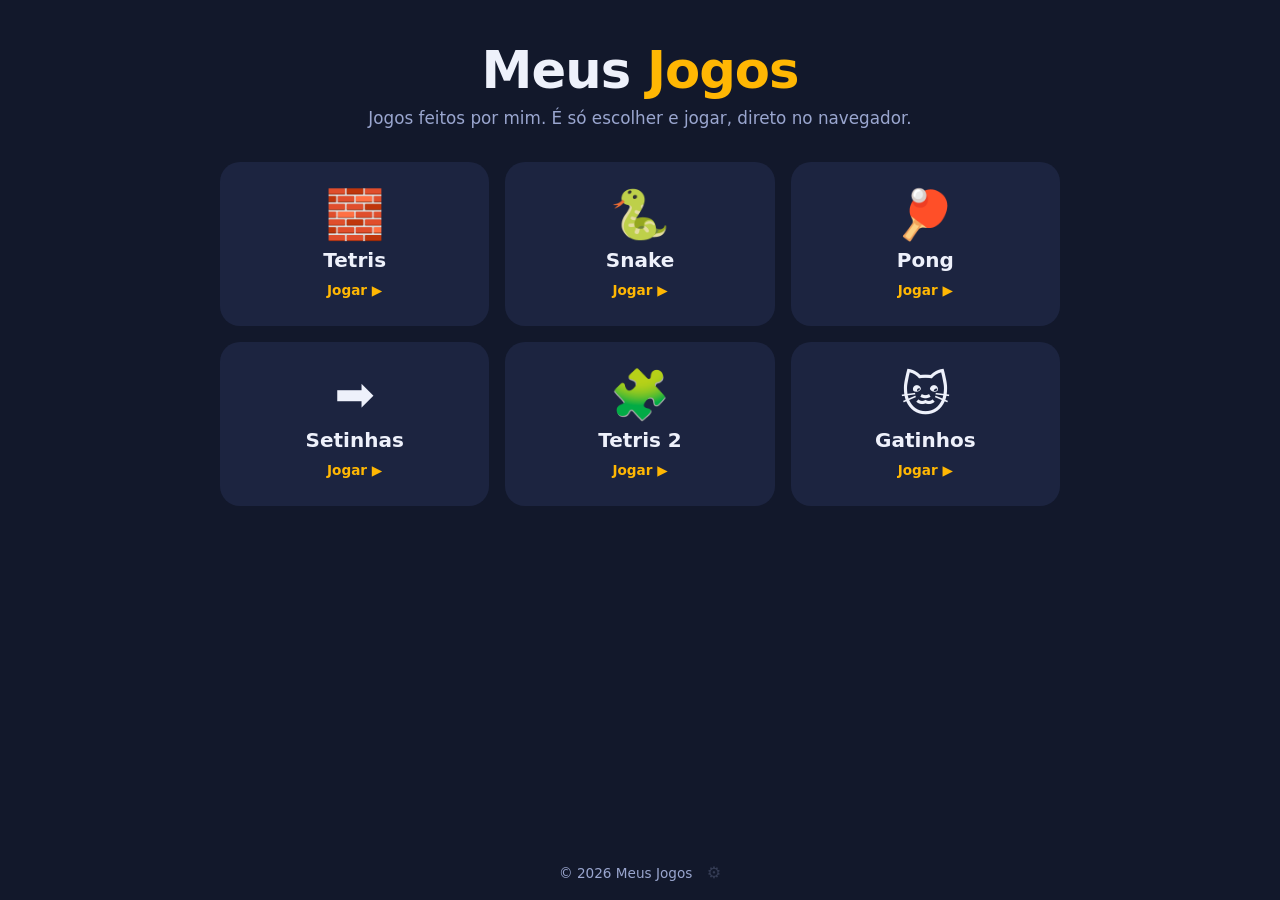
<file: index.html>
<!DOCTYPE html>
<html lang="pt-BR">
<head>
<meta charset="UTF-8">
<meta name="viewport" content="width=device-width, initial-scale=1">
<title>Meus Jogos</title>
<meta name="description" content="Jogos feitos por mim para jogar direto no navegador.">
<link rel="stylesheet" href="style.css">
</head>
<body>
<main>
  <header>
    <h1>Meus <span>Jogos</span></h1>
    <p class="sub">Jogos feitos por mim. É só escolher e jogar, direto no navegador.</p>
  </header>
  <ul class="grade" id="grade"></ul>
  <p class="vazio" id="vazio" hidden>Novos jogos em breve.</p>
</main>
<footer>
  © <span id="ano"></span> Meus Jogos
  <a class="admin-link" href="admin.html" aria-label="Administração" title="Administração">⚙</a>
</footer>
<script src="app.js"></script>
<script>
document.getElementById('ano').textContent = new Date().getFullYear();
carregarLinks().then(lista => {
  const grade = document.getElementById('grade');
  const ativos = lista.filter(l => l.ativo);
  document.getElementById('vazio').hidden = ativos.length > 0;
  ativos.forEach(l => {
    const li = document.createElement('li');
    const a = document.createElement('a');
    a.className = 'jogo';
    a.href = l.url;
    const ico = document.createElement('span'); ico.className = 'ico'; ico.textContent = l.icone || '🎮';
    const nome = document.createElement('span'); nome.className = 'nome'; nome.textContent = l.titulo;
    const j = document.createElement('span'); j.className = 'jogar'; j.textContent = 'Jogar ▶';
    a.append(ico, nome, j);
    li.appendChild(a); grade.appendChild(li);
  });
});
</script>
</body>
</html>
</file>
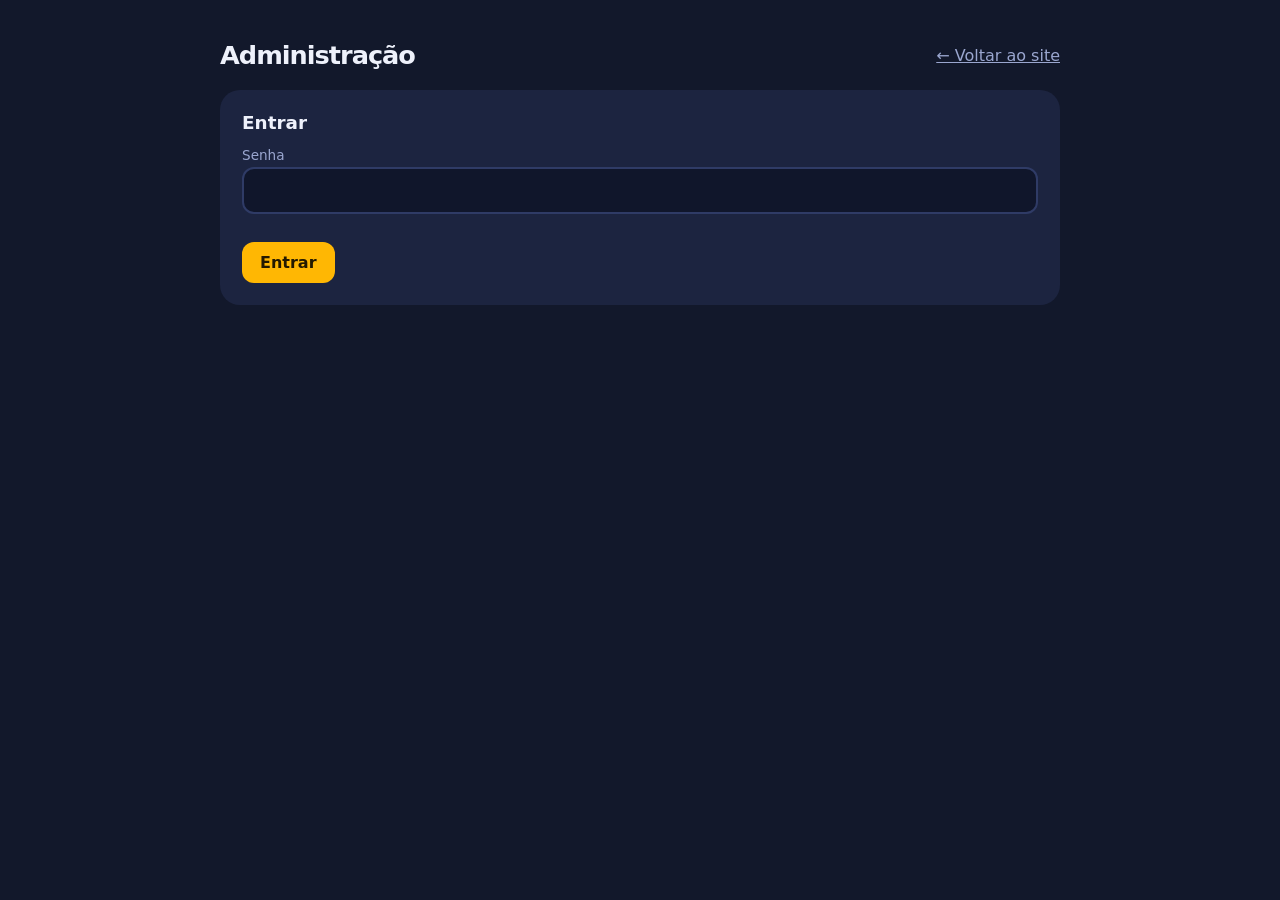
<file: admin.html>
<!DOCTYPE html>
<html lang="pt-BR">
<head>
<meta charset="UTF-8">
<meta name="viewport" content="width=device-width, initial-scale=1">
<meta name="robots" content="noindex, nofollow">
<title>Administração · Meus Jogos</title>
<link rel="stylesheet" href="style.css">
</head>
<body>
<main>
  <div class="topo"><h1 style="font-size:1.6rem;margin:0">Administração</h1><a href="index.html">← Voltar ao site</a></div>

  <section class="painel" id="telaLogin">
    <h2>Entrar</h2>
    <label for="senha">Senha</label>
    <input type="password" id="senha" autocomplete="current-password">
    <p class="msg erro" id="msgLogin" role="alert"></p>
    <button id="btnEntrar">Entrar</button>
  </section>

  <div id="telaAdmin" hidden>
    <section class="painel">
      <h2>Adicionar link</h2>
      <div class="form-add">
        <div><label for="novoTitulo">Nome do jogo</label><input type="text" id="novoTitulo" placeholder="Ex.: Memória"></div>
        <div><label for="novoUrl">Endereço (link)</label><input type="url" id="novoUrl" placeholder="https://..."></div>
        <button id="btnAdd">Adicionar</button>
      </div>
      <p class="msg" id="msgAdd" role="status"></p>
    </section>

    <section class="painel">
      <h2>Links</h2>
      <div id="lista"></div>
      <p class="aviso">Desabilitar esconde o jogo do site sem apagar o link. As mudanças só valem depois de clicar em <strong>Salvar</strong>.</p>
    </section>

    <section class="painel">
      <h2>Backup e publicação</h2>
      <p class="aviso" style="margin-top:0">O Salvar guarda neste navegador. Para que todo mundo veja as mudanças, baixe o <code>links.json</code> e substitua o arquivo no repositório do GitHub.</p>
      <div class="acoes" style="justify-content:flex-start;margin-top:12px">
        <button class="sec" id="btnBaixar">Baixar links.json</button>
        <button class="sec" id="btnPadrao">Voltar ao padrão</button>
        <button class="sec" id="btnSair">Sair</button>
      </div>
    </section>

    <div class="barra">
      <button id="btnSalvar">Salvar</button>
      <span class="msg" id="msgSalvar" role="status"></span>
    </div>
  </div>
</main>
<script src="app.js"></script>
<script>
const $ = id => document.getElementById(id);
let lista = [];
let sujo = false;

async function sha256(texto) {
  const buf = await crypto.subtle.digest('SHA-256', new TextEncoder().encode(texto));
  return Array.from(new Uint8Array(buf)).map(b => b.toString(16).padStart(2, '0')).join('');
}

function marcarSujo(v) {
  sujo = v;
  $('msgSalvar').className = 'msg';
  $('msgSalvar').textContent = v ? 'Há mudanças não salvas.' : '';
}

async function abrirAdmin() {
  $('telaLogin').hidden = true; $('telaAdmin').hidden = false;
  lista = await carregarLinks();
  desenhar();
}

async function entrar() {
  try {
    const h = await sha256($('senha').value);
    if (h === SENHA_HASH) { sessionStorage.setItem('admin-ok', '1'); $('msgLogin').textContent = ''; abrirAdmin(); }
    else { $('msgLogin').textContent = 'Senha incorreta.'; }
  } catch (e) { $('msgLogin').textContent = 'Abra o site por https (GitHub Pages) para entrar.'; }
}

function desenhar() {
  const box = $('lista'); box.innerHTML = '';
  if (!lista.length) { box.innerHTML = '<p class="aviso">Nenhum link ainda.</p>'; return; }
  lista.forEach((l, i) => {
    const div = document.createElement('div');
    div.className = 'linha' + (l.ativo ? '' : ' off');
    const ico = document.createElement('span'); ico.className = 'ico'; ico.textContent = l.icone || '🎮';
    const dados = document.createElement('div'); dados.className = 'dados';
    const t = document.createElement('strong'); t.textContent = l.titulo;
    const u = document.createElement('small'); u.textContent = l.url;
    dados.append(t, u);
    const ac = document.createElement('div'); ac.className = 'acoes';

    const sw = document.createElement('label'); sw.className = 'sw';
    const cb = document.createElement('input'); cb.type = 'checkbox'; cb.checked = l.ativo;
    cb.addEventListener('change', () => { l.ativo = cb.checked; marcarSujo(true); desenhar(); });
    sw.append(cb, document.createTextNode(l.ativo ? 'Habilitado' : 'Desabilitado'));

    const sobe = botao('↑', 'Mover para cima', () => mover(i, -1)); sobe.disabled = i === 0;
    const desce = botao('↓', 'Mover para baixo', () => mover(i, 1)); desce.disabled = i === lista.length - 1;
    const rem = botao('Remover', 'Remover ' + l.titulo, () => {
      if (confirm('Remover "' + l.titulo + '"?')) { lista.splice(i, 1); marcarSujo(true); desenhar(); }
    }); rem.className = 'perigo';
    sobe.className = desce.className = 'sec';
    ac.append(sw, sobe, desce, rem);
    div.append(ico, dados, ac);
    box.appendChild(div);
  });
}

function botao(txt, rotulo, fn) {
  const b = document.createElement('button'); b.type = 'button';
  b.textContent = txt; b.setAttribute('aria-label', rotulo); b.addEventListener('click', fn); return b;
}
function mover(i, d) {
  const j = i + d; if (j < 0 || j >= lista.length) return;
  [lista[i], lista[j]] = [lista[j], lista[i]]; marcarSujo(true); desenhar();
}

function adicionar() {
  const titulo = $('novoTitulo').value.trim(), url = $('novoUrl').value.trim();
  const msg = $('msgAdd');
  let ok = false;
  try { const u = new URL(url); ok = u.protocol === 'https:' || u.protocol === 'http:'; } catch (e) {}
  if (!titulo) { msg.className = 'msg erro'; msg.textContent = 'Digite o nome do jogo.'; return; }
  if (!ok) { msg.className = 'msg erro'; msg.textContent = 'Digite um link válido, começando com https://'; return; }
  lista.push({ titulo, url, icone: '🎮', ativo: true });
  $('novoTitulo').value = ''; $('novoUrl').value = '';
  msg.className = 'msg ok'; msg.textContent = 'Adicionado. Clique em Salvar no fim da página.';
  marcarSujo(true); desenhar();
}

function salvar() {
  try { salvarLinks(lista); marcarSujo(false); $('msgSalvar').className = 'msg ok'; $('msgSalvar').textContent = 'Salvo!'; }
  catch (e) { $('msgSalvar').className = 'msg erro'; $('msgSalvar').textContent = 'Não foi possível salvar neste navegador.'; }
}

$('btnEntrar').addEventListener('click', entrar);
$('senha').addEventListener('keydown', e => { if (e.key === 'Enter') entrar(); });
$('btnAdd').addEventListener('click', adicionar);
$('novoUrl').addEventListener('keydown', e => { if (e.key === 'Enter') adicionar(); });
$('btnSalvar').addEventListener('click', salvar);
$('btnSair').addEventListener('click', () => { sessionStorage.removeItem('admin-ok'); location.reload(); });
$('btnPadrao').addEventListener('click', () => {
  if (confirm('Voltar à lista original? Suas mudanças salvas neste navegador serão apagadas.')) {
    limparSalvo(); location.reload();
  }
});
$('btnBaixar').addEventListener('click', () => {
  const blob = new Blob([JSON.stringify(lista, null, 2)], { type: 'application/json' });
  const a = document.createElement('a'); a.href = URL.createObjectURL(blob); a.download = 'links.json'; a.click();
  URL.revokeObjectURL(a.href);
});
window.addEventListener('beforeunload', e => { if (sujo) { e.preventDefault(); e.returnValue = ''; } });

if (sessionStorage.getItem('admin-ok') === '1') abrirAdmin();
</script>
</body>
</html>
</file>
<file: style.css>
:root{
  --fundo:#12182b; --card:#1c2440; --card2:#232d50; --texto:#eef1fb; --suave:#9aa6cf;
  --acento:#ffb703; --ok:#3ddc97; --erro:#ff6b6b;
}
*{box-sizing:border-box}
html,body{margin:0;min-height:100%;background:var(--fundo);color:var(--texto);
  font-family:"Trebuchet MS","Segoe UI",system-ui,sans-serif}
body{min-height:100vh;display:flex;flex-direction:column}
main{flex:1;width:100%;max-width:880px;margin:0 auto;padding:max(40px,env(safe-area-inset-top)) 20px 24px}
header{text-align:center;margin-bottom:34px}
h1{font-size:clamp(2rem,8vw,3.2rem);margin:0 0 8px;letter-spacing:-1px}
h1 span{color:var(--acento)}
.sub{color:var(--suave);margin:0;font-size:1.05rem}
.grade{display:grid;grid-template-columns:repeat(auto-fill,minmax(210px,1fr));gap:16px;list-style:none;margin:0;padding:0}
.jogo{display:flex;flex-direction:column;align-items:center;gap:10px;padding:26px 16px;border-radius:20px;
  background:var(--card);color:var(--texto);text-decoration:none;border:2px solid transparent;
  transition:transform .15s,border-color .15s,background .15s}
.jogo:hover,.jogo:focus-visible{transform:translateY(-4px);border-color:var(--acento);background:var(--card2);outline:none}
.jogo .ico{font-size:3rem;line-height:1}
.jogo .nome{font-size:1.25rem;font-weight:800}
.jogo .jogar{font-size:.85rem;color:var(--acento);font-weight:700}
.vazio{text-align:center;color:var(--suave);padding:40px 0}
footer{padding:18px;text-align:center;font-size:.85rem;color:var(--suave)}
.admin-link{display:inline-block;margin-left:10px;color:var(--suave);opacity:.25;text-decoration:none;font-size:1rem;transition:opacity .2s}
.admin-link:hover,.admin-link:focus-visible{opacity:.9;outline:none}

/* Painel admin */
.painel{background:var(--card);border-radius:20px;padding:22px;margin-bottom:18px}
.painel h2{margin:0 0 14px;font-size:1.15rem}
label{display:block;font-size:.85rem;color:var(--suave);margin-bottom:4px}
input[type=text],input[type=url],input[type=password]{width:100%;padding:12px 14px;border-radius:12px;border:2px solid #2f3b66;
  background:#10162b;color:var(--texto);font:inherit}
input:focus-visible{outline:none;border-color:var(--acento)}
button{font:inherit;font-weight:800;border:0;border-radius:12px;padding:11px 18px;cursor:pointer;background:var(--acento);color:#241a00}
button:focus-visible{outline:3px solid #fff;outline-offset:2px}
button.sec{background:#34406b;color:var(--texto)}
button.perigo{background:transparent;color:var(--erro);border:2px solid var(--erro);padding:8px 12px}
button:disabled{opacity:.45;cursor:default}
.linha{display:grid;grid-template-columns:auto 1fr auto;gap:12px;align-items:center;padding:12px;border-radius:14px;background:var(--card2);margin-bottom:10px}
.linha.off{opacity:.55}
.linha .ico{font-size:1.8rem}
.linha .dados{min-width:0}
.linha .dados strong{display:block}
.linha .dados small{display:block;color:var(--suave);overflow:hidden;text-overflow:ellipsis;white-space:nowrap}
.acoes{display:flex;gap:8px;align-items:center;flex-wrap:wrap;justify-content:flex-end}
.sw{display:inline-flex;align-items:center;gap:8px;font-size:.85rem;color:var(--texto);margin:0;cursor:pointer}
.sw input{width:22px;height:22px;accent-color:var(--ok)}
.form-add{display:grid;gap:12px;grid-template-columns:1fr 2fr auto;align-items:end}
.msg{min-height:1.4em;font-size:.9rem;margin:8px 0 0}
.msg.ok{color:var(--ok)} .msg.erro{color:var(--erro)}
.barra{position:sticky;bottom:0;background:linear-gradient(transparent,var(--fundo) 30%);padding:18px 0 max(14px,env(safe-area-inset-bottom));display:flex;gap:10px;flex-wrap:wrap;align-items:center}
.aviso{color:var(--suave);font-size:.85rem;margin:10px 0 0}
.topo{display:flex;justify-content:space-between;align-items:center;gap:10px;margin-bottom:20px}
.topo a{color:var(--suave)}
@media (max-width:640px){
  .form-add{grid-template-columns:1fr}
  .linha{grid-template-columns:auto 1fr}
  .linha .acoes{grid-column:1/-1;justify-content:flex-start}
}
@media (prefers-reduced-motion:reduce){*{transition:none!important}}
</file>
